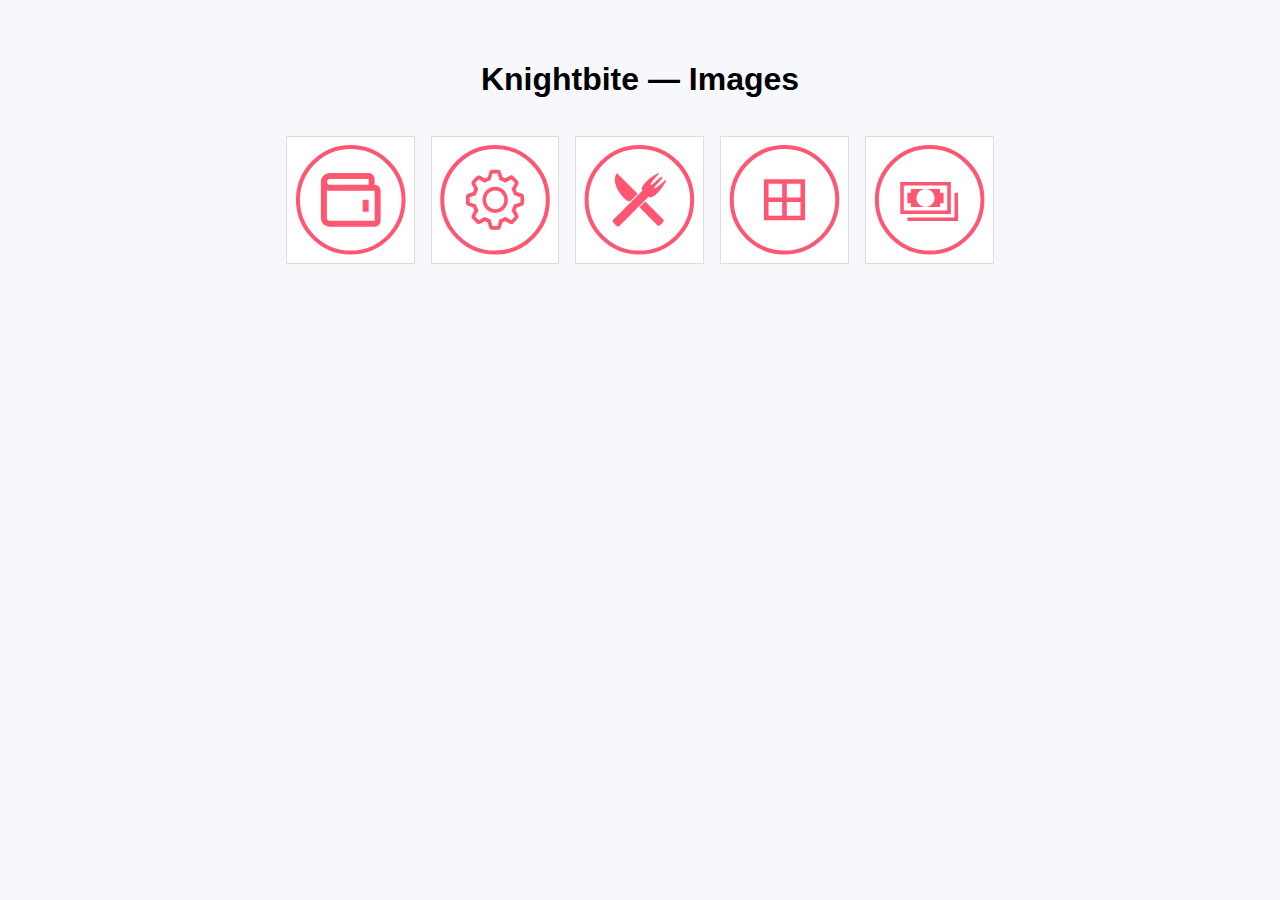
<file: index.html>
<!doctype html>
<html lang="en">
<head>
  <meta charset="utf-8" />
  <meta name="viewport" content="width=device-width,initial-scale=1" />
  <title>Knightbite</title>
  <style>
    body{font-family:Arial,Helvetica,sans-serif;display:flex;flex-wrap:wrap;gap:16px;
         padding:32px;justify-content:center;background:#f7f8fb}
    img{max-width:300px;height:auto;border:1px solid #ddd;padding:8px;background:#fff}
    h1{width:100%;text-align:center}
  </style>
</head>
<body>
  <h1>Knightbite — Images</h1>
  <img src="./1.svg" alt="1" />
  <img src="./2.svg" alt="2" />
  <img src="./3.svg" alt="3" />
  <img src="./4.svg" alt="4" />
  <img src="./5.svg" alt="5" />
</body>
</html>
</file>
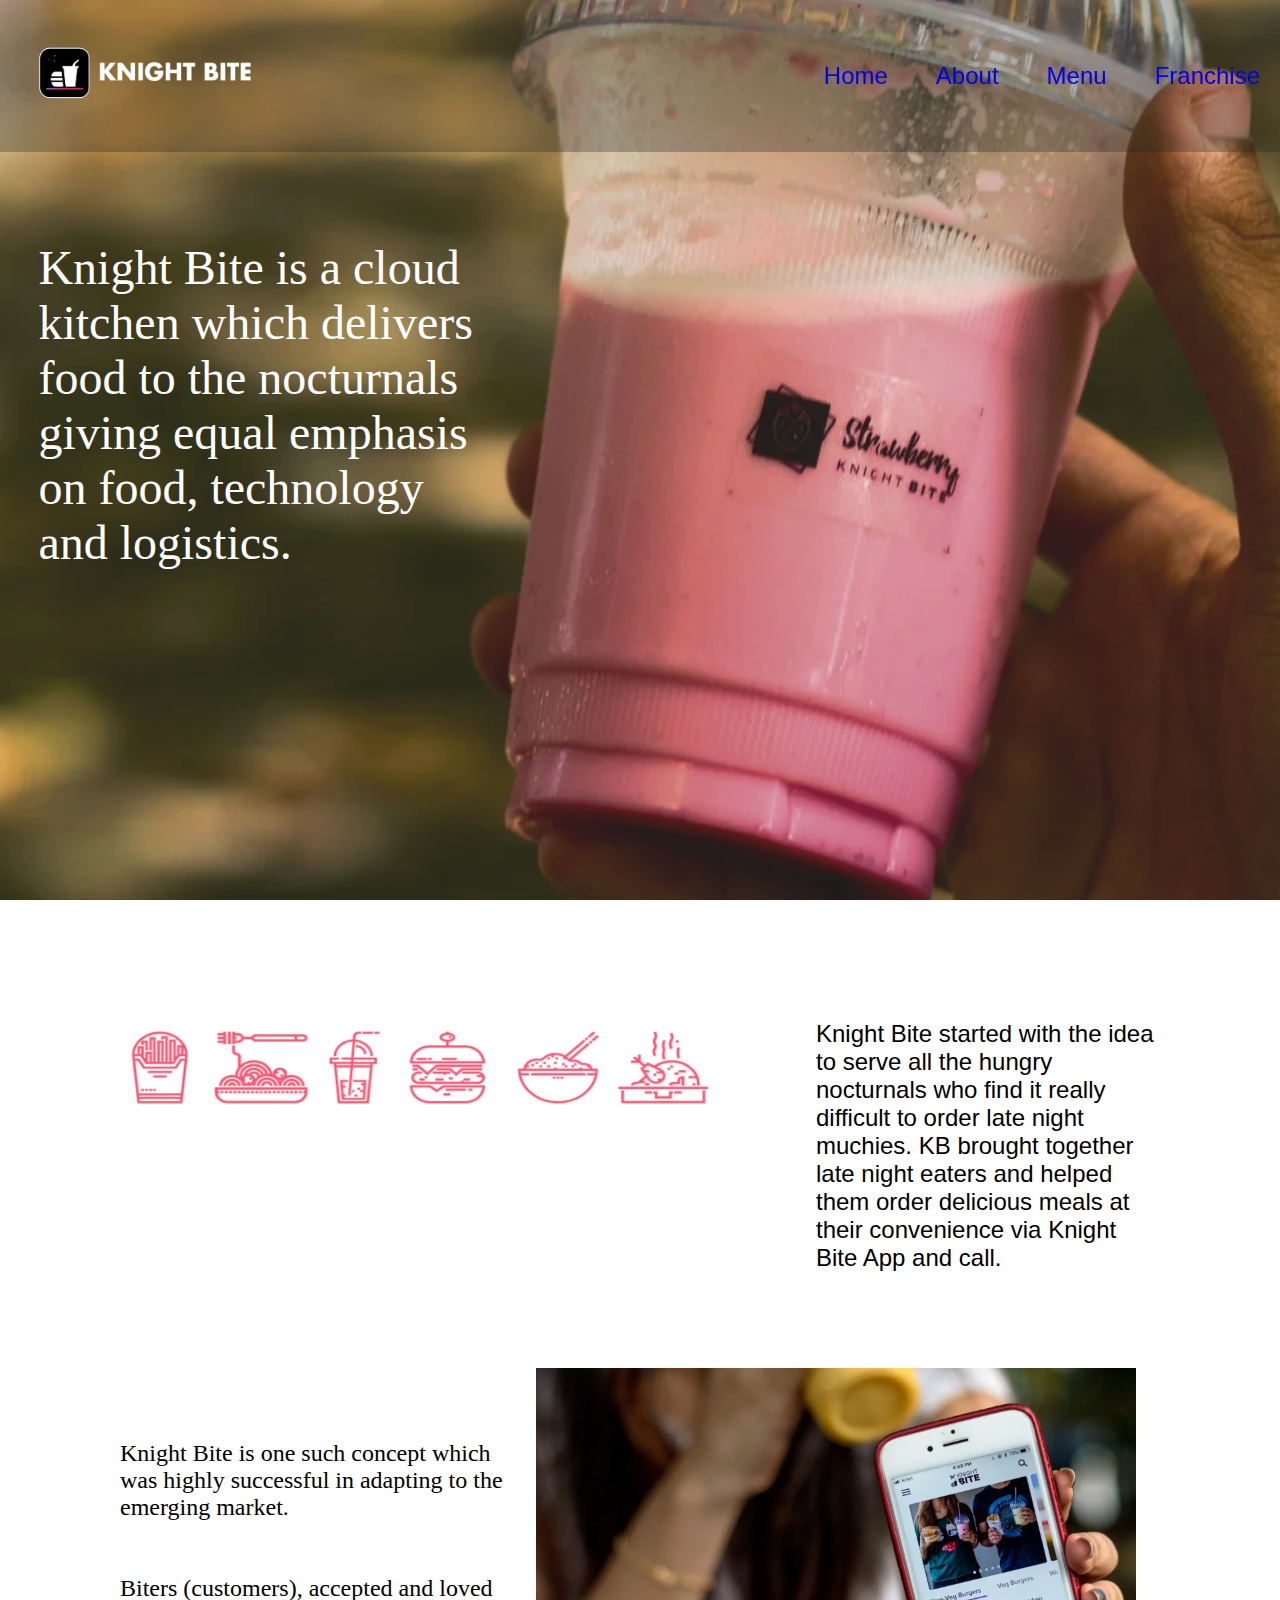
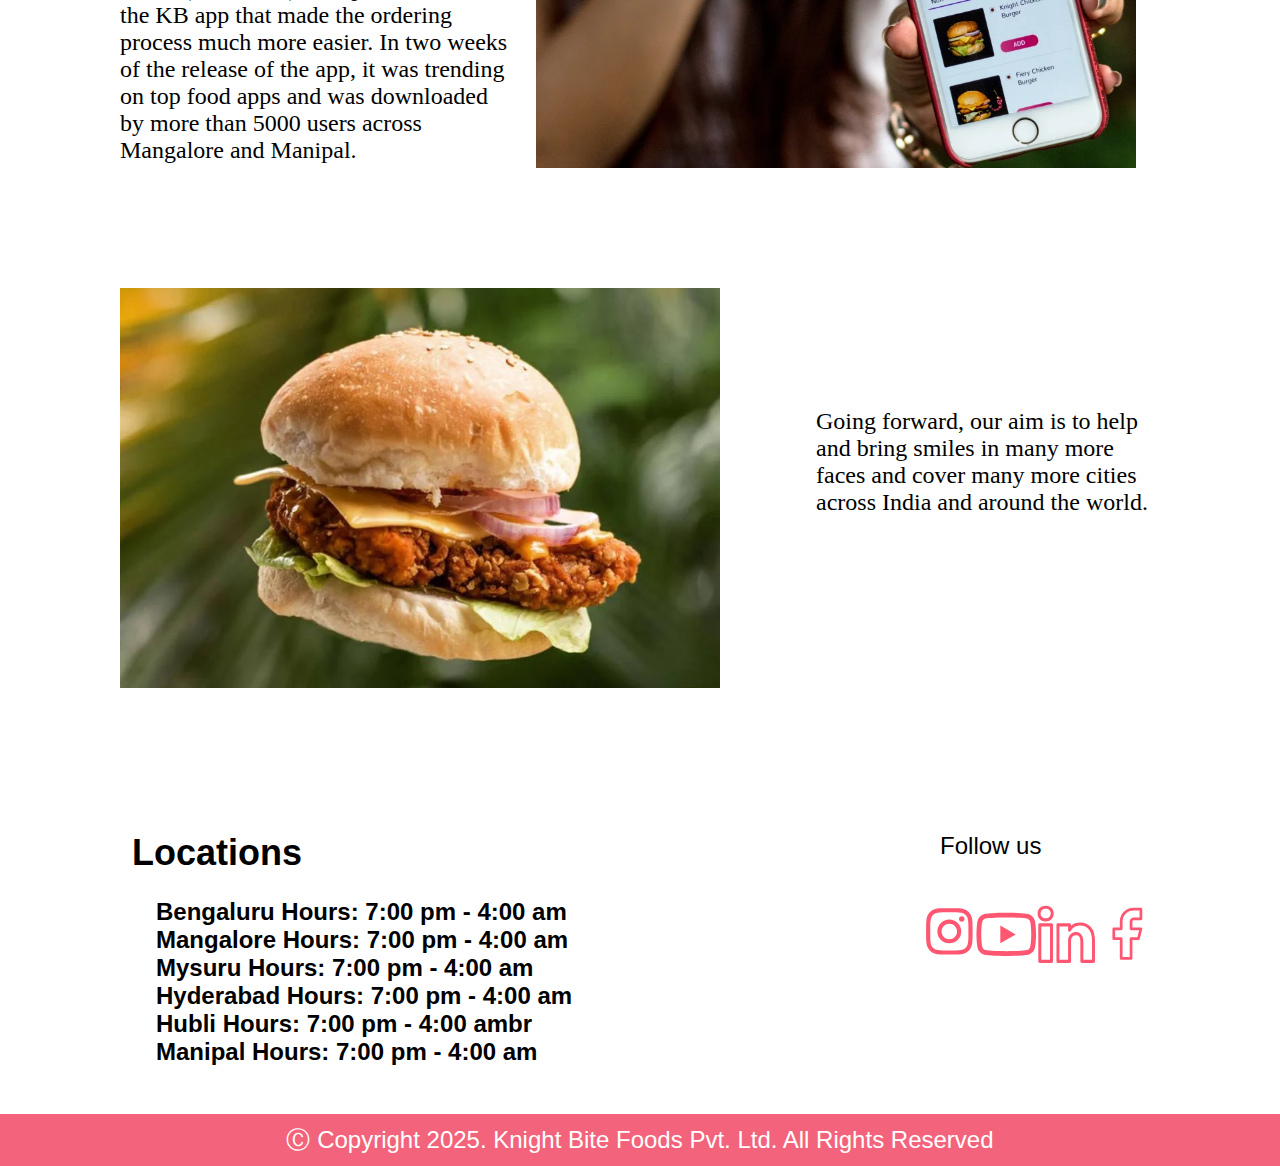
<file: about.html>
<!DOCTYPE html>
<html lang="en">
<head>
    <meta charset="UTF-8">
    <meta name="viewport" content="width=device-width, initial-scale=1.0">
    <title>About</title><link rel="stylesheet" href="about.css">
</head>
<body>
  <div class="container">
        <header>
            <nav>
                <div class="logo">
                    <img src="./kb_logo_new_2.png" alt="">
                </div>
                <ul class="nav-links">
                    <li><a href="./kinghtbite.html">Home</a></li>
                    <li><a href="./about.html">About</a></li>
                    <li><a href="./menu.html">Menu</a></li>
                    <li><a href="./franchise.html">Franchise</a></li>
                </ul>
            </nav><div class="page1">
                <p>Knight Bite is a cloud <br> kitchen which delivers <br>food to the nocturnals <br> giving equal emphasis <br> on food, technology <br> and logistics.</p>
            </div>
        </header>
        <div class="page2">
            <div class="page3">
                <img src="./food-strip.webp" alt="">
                <p>Knight Bite started with the idea to serve all the hungry nocturnals who find it really difficult to order late night muchies. KB brought together late night eaters and helped them order delicious meals at their convenience via Knight Bite App and call.</p>
            </div>
            <div class="page4">
            <p>Knight Bite is one such concept which was highly successful in adapting to the emerging market.<br><br><br>
        Biters (customers), accepted and loved the KB app that made the ordering process much more easier. In two weeks of the release of the app, it was trending on top food apps and was downloaded by more than 5000 users across Mangalore and Manipal.</p>
            <img class="imm" src="./app-menu.webp" alt="">
        </div>
        <div class="page5">
            <img src="./burger.webp" alt="">
            <p>Going forward, our aim is to help and bring smiles in many more faces and cover many more cities across India and around the world.</p>
        </div>
        </div>
        <div class="page7">
        <div class="page6">
            <h1>Locations <br>
            <p> <b> Bengaluru Hours:</b> 7:00 pm - 4:00 am <br>
        <b>Mangalore Hours:</b> 7:00 pm - 4:00 am <br>
        <b>Mysuru Hours:</b> 7:00 pm - 4:00 am <br>
        <b>Hyderabad Hours:</b> 7:00 pm - 4:00 am <br>
        <b>Hubli Hours:</b> 7:00 pm - 4:00 ambr <br>
        <b>Manipal Hours:</b> 7:00 pm - 4:00 am </h1></p>
        <div class="ab">
        <p>Follow us</p>
        <img src="./instagram.svg" alt=""><img src="./youtube.svg" alt=""><img src="./linkedin.svg" alt=""><img src="./facebook.svg" alt=""></div>
        </div>
    </div>
     <footer>
        Ⓒ Copyright 2025. Knight Bite Foods Pvt. Ltd. All Rights Reserved
        </footer>
    </div>
</body>
</html>
</file>
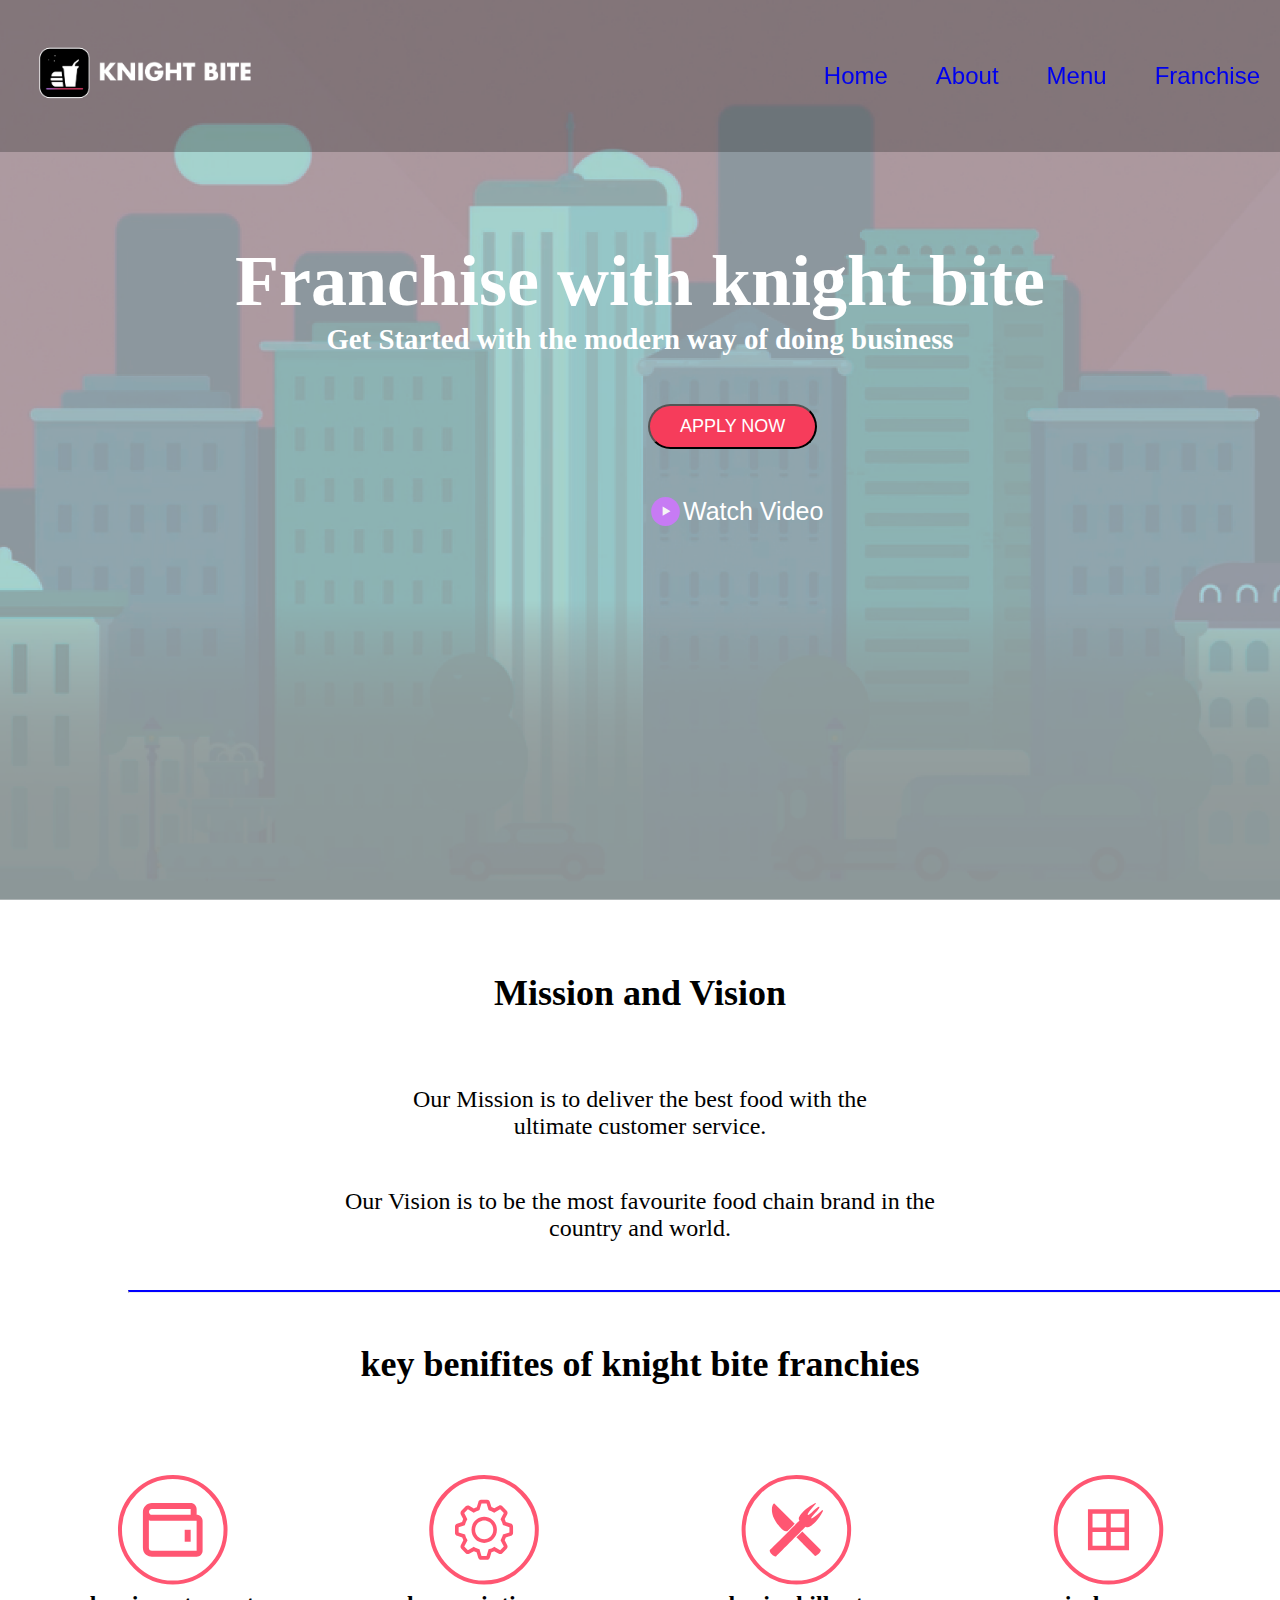
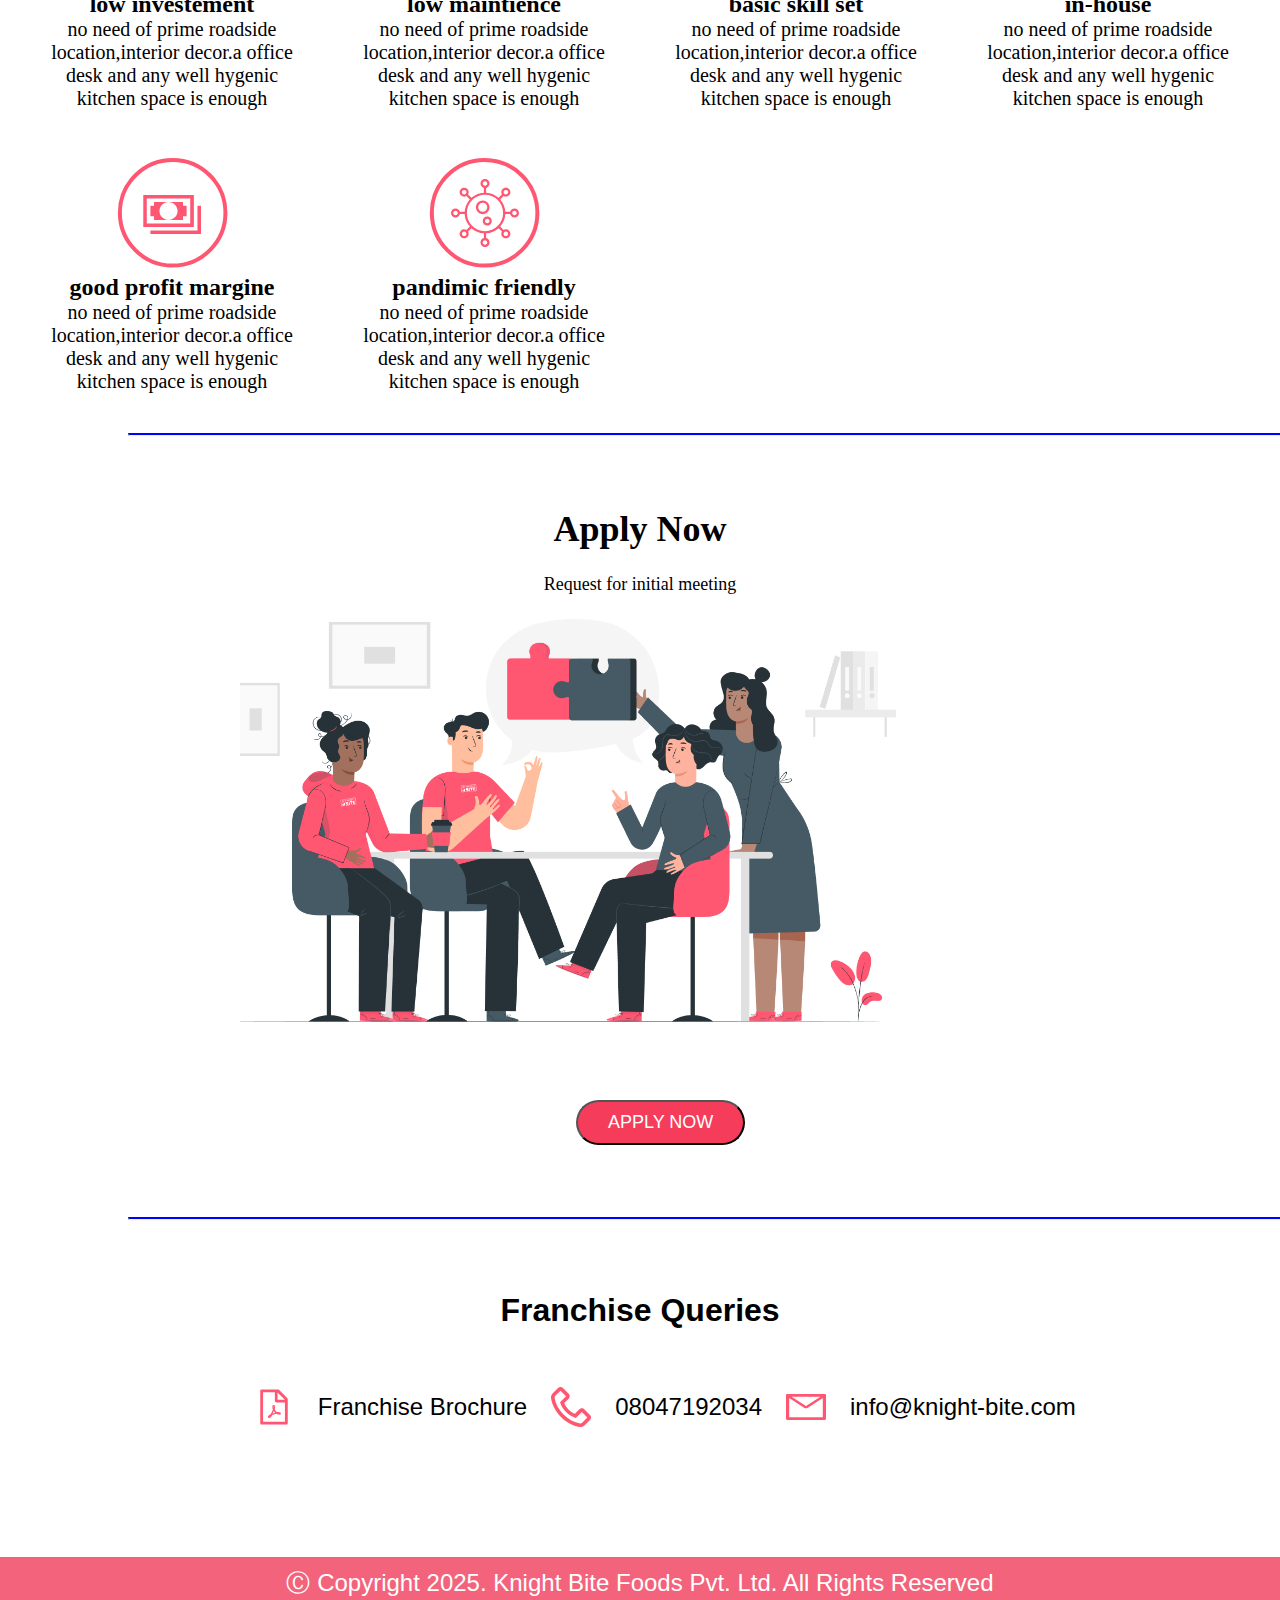
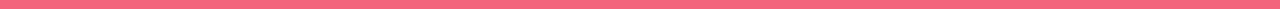
<file: franchise.html>
<!DOCTYPE html>
<html lang="en">
<head>
    <meta charset="UTF-8">
    <meta name="viewport" content="width=device-width, initial-scale=1.0">
    <title>Franchise</title><link rel="stylesheet" href="franchise.css">
</head>
<body>
    <div class="container">
        <header>
            <nav>
                <div class="logo">
                    <img src="./kb_logo_new_2.png" alt="">
                </div>
                <ul class="nav-links">
                    <li><a href="./kinghtbite.html">Home</a></li>
                    <li><a href="./about.html">About</a></li>
                    <li><a href="./menu.html">Menu</a></li>
                    <li><a href="./franchise.html">Franchise</a></li>
                </ul>
            </nav><div class="header-content">
            <h1>Franchise with knight bite</h1>
            <h2>Get Started with the modern way of doing business</h2>
            <div class="butt"><button>APPLY NOW</button></div>
            </div>
            <div class="video">
                <img src="./media-email-btn.svg" alt=""><p>Watch Video</p>
            </div>
            </header>

            <div class="mission">
                <h1>Mission and Vision</h1>
                <p>Our Mission is to deliver the best food with the <br> ultimate customer service.</p>
                <p>Our Vision is to be the most favourite food chain brand in the <br> country and world.</p>
            </div>

            <hr>

    <div class="main">
        <h1>key benifites of knight bite franchies</h1>
        <div class="main2">
            <div class="section-1">
                <img src="./1.svg" alt="">
                <h2>low investement</h2>
                <p>no need of prime roadside location,interior decor.a office desk and any well hygenic kitchen space is enough</p>
            </div>
            <div class="section-2">
                <img src="./2.svg" alt="">
                <h2>low maintience</h2>
               <p> no need of prime roadside location,interior decor.a office desk and any well hygenic kitchen space is enough</p>
            </div>
            <div class="section-3">
                <img src="./3.svg" alt="">
                <h2>basic skill set</h2>
                <p>no need of prime roadside location,interior decor.a office desk and any well hygenic kitchen space is enough</p>
            </div>
            <div class="section-4">
                <img src="./4.svg" alt="">
                <h2>in-house</h2>
                <p>no need of prime roadside location,interior decor.a office desk and any well hygenic kitchen space is enough</p>
            </div>
            <div class="section-5">
                <img src="./5.svg" alt="">
                <h2>good profit margine</h2>
                <p>no need of prime roadside location,interior decor.a office desk and any well hygenic kitchen space is enough</p>
            </div>
            <div class="section-6">
                <img src="./pandemic_ic.svg" alt="">
                <h2>pandimic friendly</h2>
                <p>no need of prime roadside location,interior decor.a office desk and any well hygenic kitchen space is enough</p>
            </div>
            </div>
             </div>
        <hr>
        <div class="apply">
            <h1>Apply Now</h1>
            <p>Request for initial meeting</p>
            <img src="./apply-grid.png" alt="">
        </div>
               <div class="but"><button>APPLY NOW</button></div>    
               <hr> 
               <div class="feature">
                <h1>Franchise Queries</h1><div class="frr">
                <img src="./footer-1.svg" alt=""><p>Franchise Brochure</p>
                <img src="./footer-3.svg" alt=""><p>08047192034</p>
                <img src="./footer-2.svg" alt=""><p>info@knight-bite.com</p></div>
               </div>

        </div>
         <footer>
        Ⓒ Copyright 2025. Knight Bite Foods Pvt. Ltd. All Rights Reserved
        </footer>
</body>
</html>
</file>
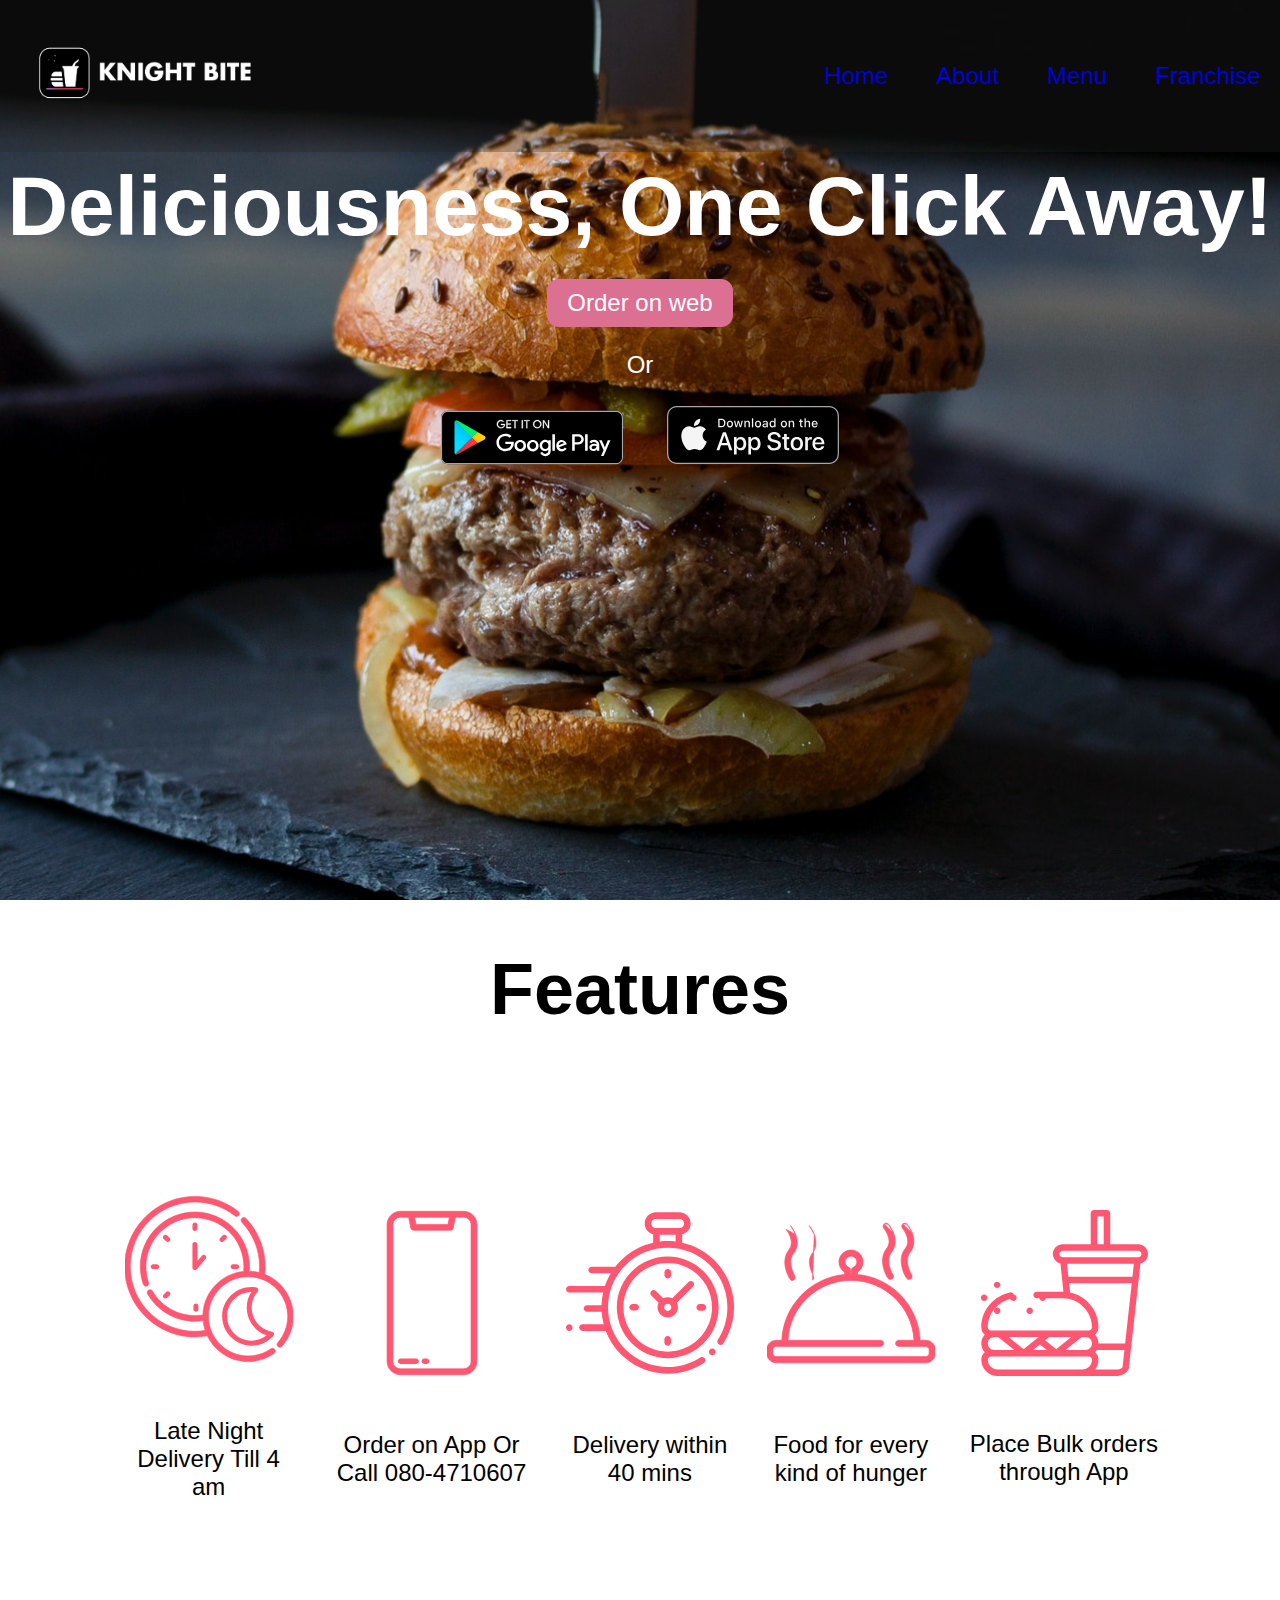
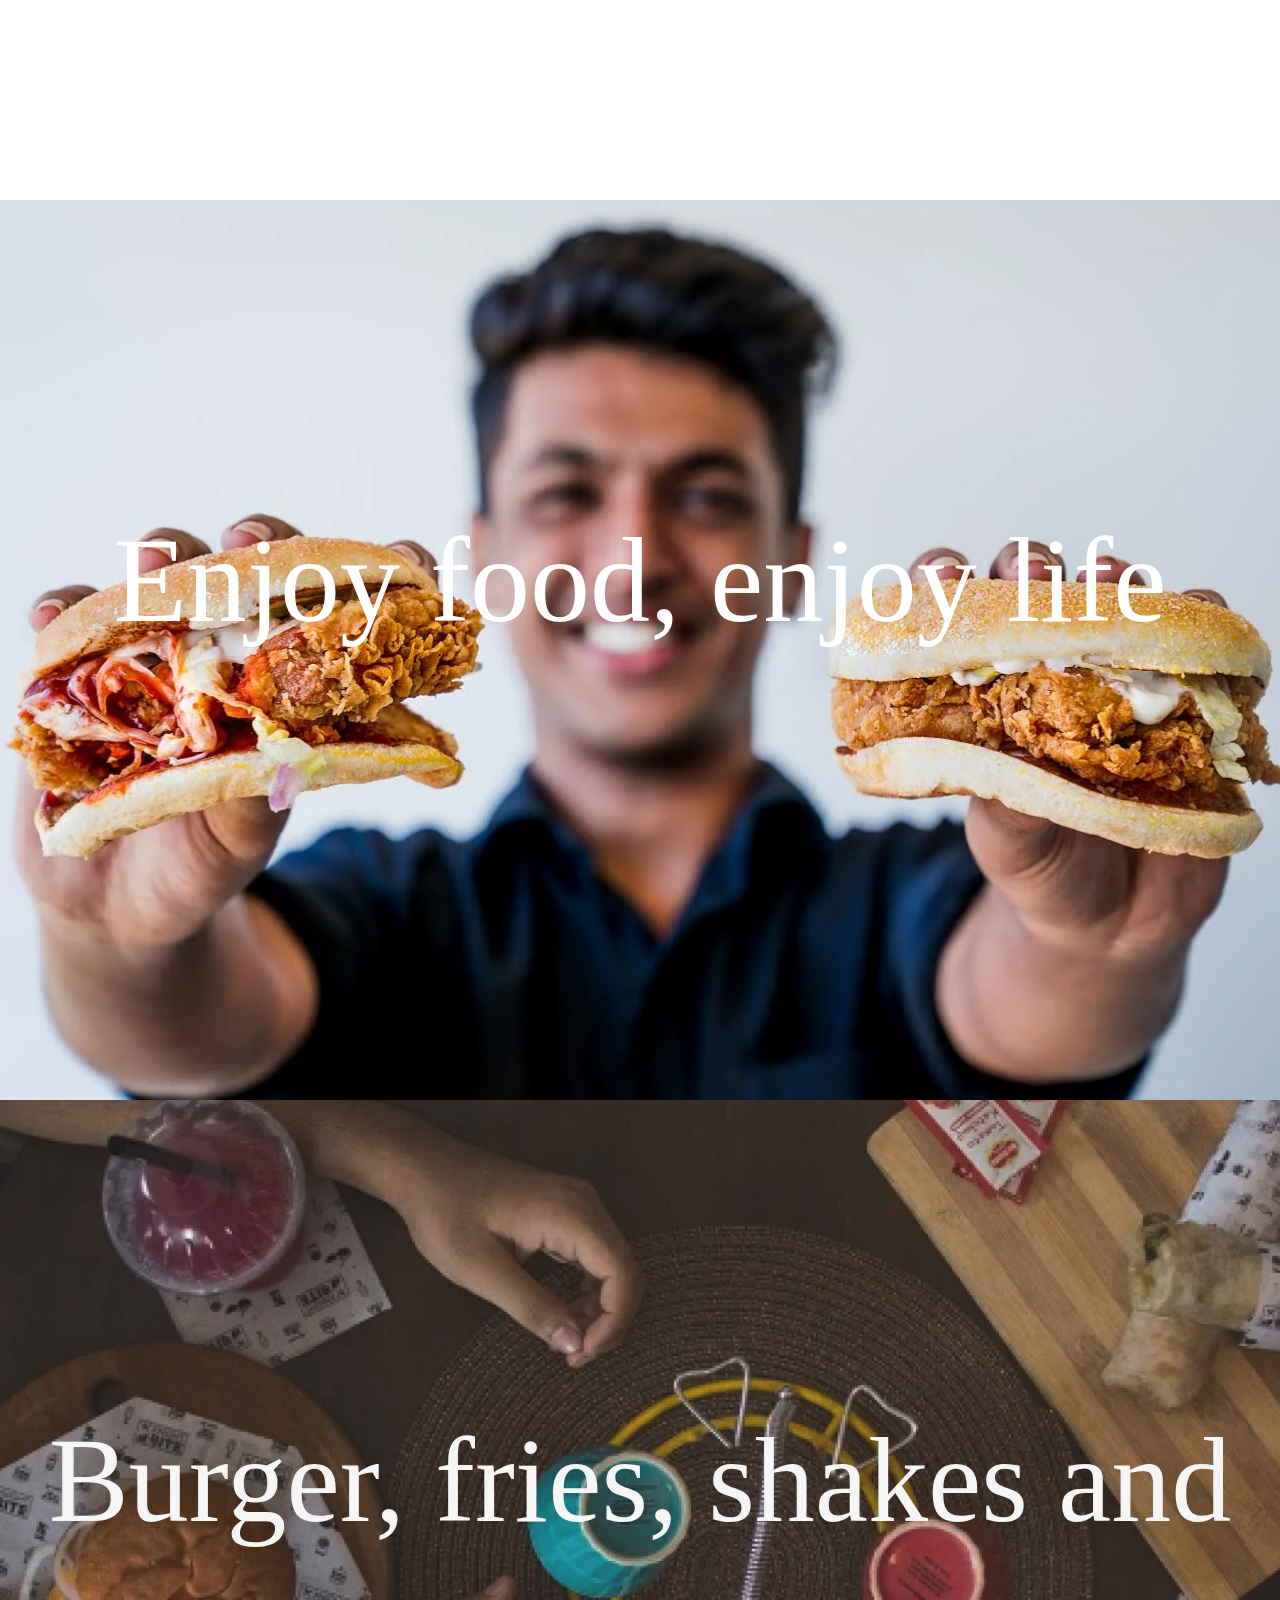
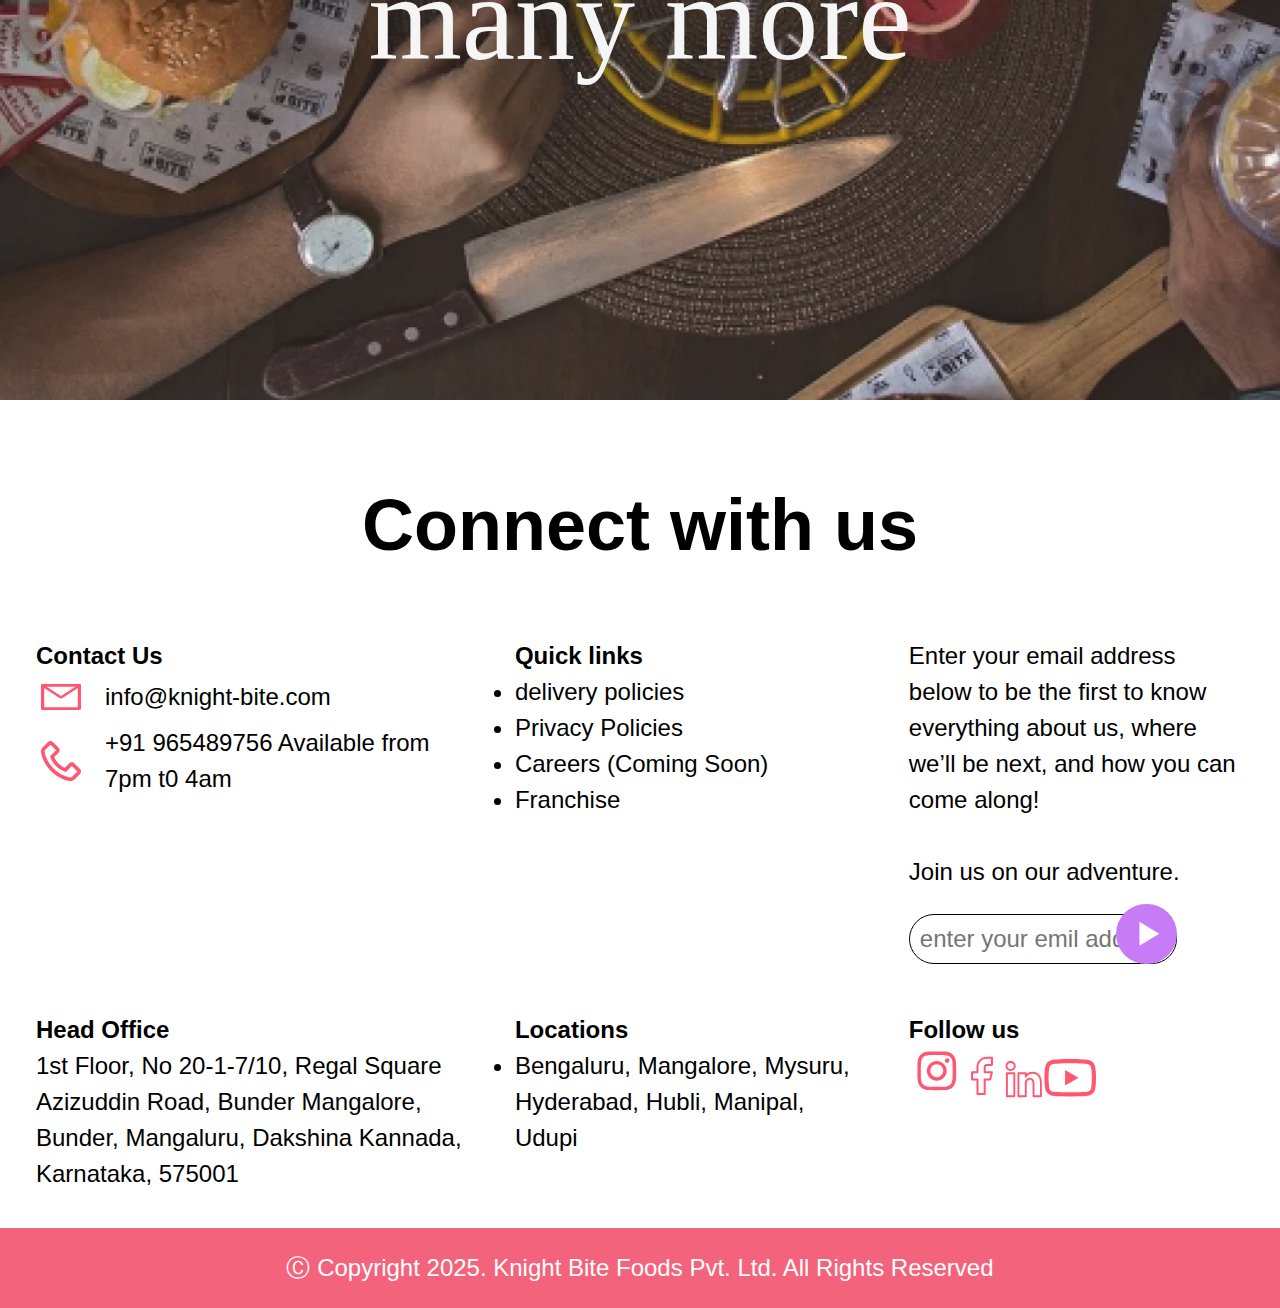
<file: kinghtbite.html>
<!DOCTYPE html>
<html lang="en">
<head>
    <meta charset="UTF-8">
    <meta name="viewport" content="width=device-width, initial-scale=1.0">
    <title>knight-bite</title><link rel="stylesheet" href="knightbite.css">
</head>
<body>
    <div class="container">
        <header>
            <nav>
                <div class="logo">
                    <img src="./kb_logo_new_2.png" alt="">
                </div>
                <ul class="nav-links">
                    <li><a href="./kinghtbite.html">Home</a></li>
                    <li><a href="./about.html">About</a></li>
                    <li><a href="./menu.html">Menu</a></li>
                    <li><a href="./franchise.html">Franchise</a></li>
                </ul>
            </nav>
            <div class="header-content">
                <h1>Deliciousness, One Click Away!</h1>
                <a href="#">Order on web</a>
                <p>Or</p>
                <div class="playstore">
                    <img src="./google-play-badge.svg" alt="">
                    <img src="./ios-store.svg" alt="ios-store">
                </div>
            </div>
        </header>
        <div class="features">
            <h1>Features</h1>
            <div class="inner">
                <div>
                    <img src="./feature-1.svg" alt="">
                    <p>Late Night Delivery Till 4 am</p>
                </div>
                <div>
                    <img src="./feature-2.svg" alt="">
                    <p>Order on App Or Call 080-4710607</p>
                </div>
                <div>
                    <img src="./feature-3.svg" alt="">
                    <p>Delivery within 40 mins</p>
                </div>
                <div>
                    <img src="./feature-4.svg" alt="">
                    <p>Food for every kind of hunger</p>
                </div>
                <div>
                    <img src="./feature-5.svg" alt="">
                    <p>Place Bulk orders through App</p>
                </div>
            </div>
        </div><div class="page4">
        <header class="page3">
            <p>Enjoy food, enjoy life</p>
        </header></div>
        <div class="page5">
            <header class="page6">
                <p>Burger, fries, shakes and many more</p>
            </header>
        </div>
        
        <div class="connect">
            <h2>Connect with us</h2>
            <div class="grid">
                <div>
                    <h1>Contact Us</h1>
                    <div class="d-flex">
                    <img src="./mail_icon.svg" alt="">
                    <p>info@knight-bite.com</p>
                    </div>
                    <div class="d-flex">
                        <img src="./phone_icon.svg" alt="">
                        <p>+91 965489756 Available from 7pm t0 4am</p>
                    </div>
                </div>
                <div>
                    <h1>Quick links</h1>
                    <ul>
                        <li>delivery policies</li>
                        <li>Privacy Policies</li>
                        <li>Careers (Coming Soon)</li>
                        <li>Franchise</li>
                    </ul>
                </div>
                <div style="position: relative;">
                    <p>Enter your email address below to be the first to know everything about us, where we’ll be next, and how you can come along!</p><br>
                    <p>Join us on our adventure.</p>
                    <div class="email-sec">
                        <input type="email" placeholder="enter your emil address">
                        <img id="e-mail" src="./email-btn.svg" alt="">

                    </div>
                    </div>

                <div>
                    <h1>Head Office</h1>
                    <p>1st Floor, No 20-1-7/10, Regal Square Azizuddin Road, Bunder Mangalore, Bunder, Mangaluru, Dakshina Kannada, Karnataka, 575001</p>
                </div>
                <div>
                    <h1>Locations</h1>
                    <li>Bengaluru, Mangalore, Mysuru, Hyderabad, Hubli, Manipal, Udupi</li>
                </div>
                <div>
                    <h1>Follow us</h1>
                    <div class="social-media">
                        <img src="./instagram.svg" alt=""><img src="./facebook.svg" alt=""><img src="./linkedin.svg" alt=""><img src="./youtube.svg" alt="">
                    </div>
                </div>
            </div>
        </div>
        <footer>
        Ⓒ Copyright 2025. Knight Bite Foods Pvt. Ltd. All Rights Reserved
        </footer>
    </div>
</body>
</html>
</file>
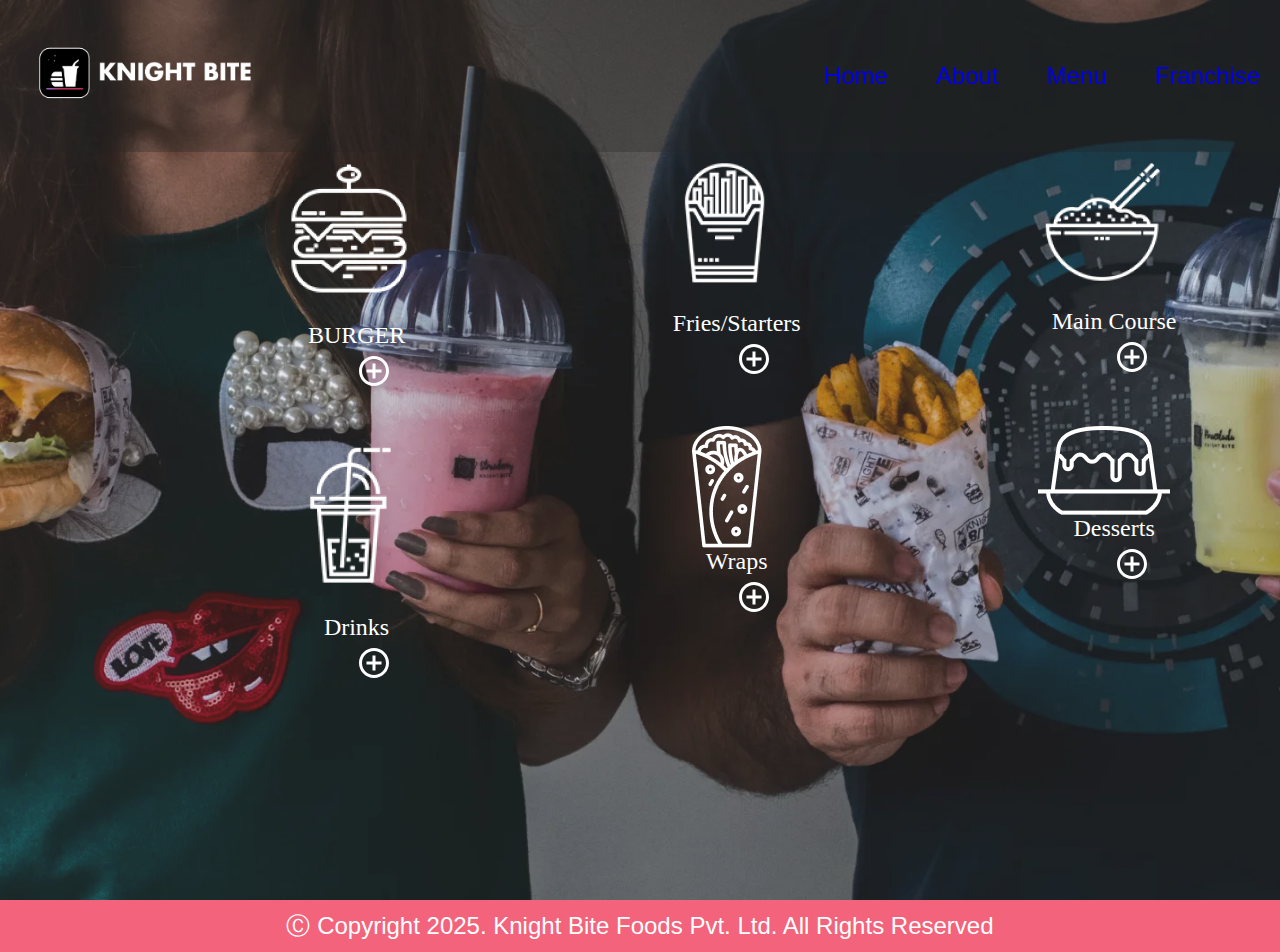
<file: menu.html>
<!DOCTYPE html>
<html lang="en">
<head>
    <meta charset="UTF-8">
    <meta name="viewport" content="width=device-width, initial-scale=1.0">
    <title>Menu</title><link rel="stylesheet" href="menu.css">
</head>
<body>
    <div class="container">
        <header>
            <nav>
                <div class="logo">
                    <img src="./kb_logo_new_2.png" alt="">
                </div>
                <ul class="nav-links">
                    <li><a href="./kinghtbite.html">Home</a></li>
                    <li><a href="./about.html">About</a></li>
                    <li><a href="./menu.html">Menu</a></li>
                    <li><a href="./franchise.html">Franchise</a></li>
                </ul>
            </nav>
            <div class="header">
        <div class="a1"><img src="./burger-icon.png" alt="">
        <p> BURGER</p>
        <img id="aa" src="./add-icon.svg" alt=""></div>

        <div class="a1"><img src="./starters-icon.png" alt="">
        <p> Fries/Starters</p>
        <img id="aa" src="./add-icon.svg" alt=""></div>

        <div class="a1"><img src="./main-course-icon.png" alt="">
        <p> Main Course</p>
        <img id="aa" src="./add-icon.svg" alt=""></div>
        <div class="a1"><img src="./drinks-icon.png" alt="">
        <p>Drinks</p>
        <img id="aa" src="./add-icon.svg" alt=""></div>

        <div class="a1"><img id="b1" src="./wrap-icon.png" alt="">
        <p> Wraps</p>
        <img id="aa" src="./add-icon.svg" alt=""></div>

        <div class="a1"><img id="c1" src="./desserts-icon.png" alt="">
        <p> Desserts</p>
        <img id="aa" src="./add-icon.svg" alt=""></div>
    </div>
        </header>
        </div>
        <footer>
        Ⓒ Copyright 2025. Knight Bite Foods Pvt. Ltd. All Rights Reserved
        </footer>
</body>
</html>
</file>
<file: about.css>
*{
    margin: 0%;
    padding:0%;
    box-sizing: border-box;
    font-size: 24px;
    font-family: sans-serif;
}
header{
    background: url(./banner.webp) no-repeat center/cover;
    height: 100vh;
}
nav{
    display: flex;
    justify-content: space-between;
    align-items: center;
    background-color: rgba(35, 36, 36, 0.3);
    padding: 20px 20px;
    position: fixed;
    top: 0%;
    right: 0px;
    width: 100%;
}
nav .logo {
    width: 20%;
}
nav .logo img{
    width: 100%;
}
.nav-links {
    display: flex;
    list-style: none;
    gap: 2rem;
}
.nav-links a{
    text-decoration: none;
}

.header-content{
    display: flex;
    flex-direction: column;
    justify-content: center;
    align-items: center;
    color: white;
    gap: 1rem;
    height: 70vh;


}
.header-content h1{
    font-size: 3.5rem;
}
.header-content a{
    background-color:palevioletred;
    padding: 10px 20px;
    border-radius: .5rem;
    color: white;
    text-decoration: none;

}
.page1 p{
    color: white;
    font-size:2rem;
    text-align: left;
    padding:10rem;
    padding-left: 3%;
    font-family: cursive;
}


.page2{
    padding: 5rem;
    padding-top: 5rem;
}
.page3{
    display: grid;
    grid-template-columns: auto auto;
    gap:4rem;
    font-family: Georgia, 'Times New Roman', Times, serif;
}
.page3 img{
    height: 100px;
    width: 600px;
}
.page4{
    display: grid;
    grid-template-columns: auto auto auto;
    gap:4rem;
    padding-top: 4rem;
    gap: 1rem;
}
.page4 img{
    height: 400px;
    width: 600px;
}
.page4 p{
    padding-top: 3rem;
    font-family: Georgia, 'Times New Roman', Times, serif;
}
.imm{
    margin-bottom: 2rem;
}

.page5{
    display: grid;
    grid-template-columns: auto auto;
    gap:4rem;
    padding-top: 3rem;
}
.page5 img{
    height: 400px;
    width: 600px;
}
.page5 p{
    padding-top: 5rem;
    font-family: Georgia, 'Times New Roman', Times, serif;
}
.page6{
    padding-left: 4.5rem;
}
.page6 h1{
    padding:1rem ;
    font-size: 1.5rem;
}
.page6 p{
    padding: 1rem;
}
.page6{
    display: grid;
    grid-template-columns: auto auto auto;
}
.ab img{
    width: 60px;
    height: 100px;
}
footer{
    background-color: rgb(243, 100, 124);
    padding: 10px;
    text-align: center;
    color: white;
}
@media (max-width:576px){
    *{
        font-size: 20px;;
    }
    nav{
        display: flex;
        flex-direction: column;
        align-items: center;
        justify-content: center;
    }
    .nav-links a{
        color: antiquewhite;
    }

    nav .logo{
        width: 50%;
        margin: auto;
    }
    .header-content h1{
        font-size: 2.5rem;
        text-align: center;
    }
    .header-content{
       gap: 2rem;
       height: 100vh;
    }
    img[alt="ios-store"]{
        height: 2.7rem;
    }
    .features .inner{
        flex-direction: column;
        margin-top:2rem;
    }
    .page1 p{
        font-size: 25px;
        text-align: center;
        padding: 20px 40px ;
        padding-top: 13rem;
    }
    .page3 {
        display: grid;
        grid-template-columns: auto;

    }
    .page3 img{
        width: 250px;
        padding-right: 30%;

    }
    .page3 p{
        font-size: large;
        text-align: left;
        padding-left: 0%;
    }
    .page4{
        display: grid;
        grid-template-columns: auto;
        padding: 0%;
    }
    .page4 img{
        width: 250px;
        height: 200px;
        padding-right: 30%;

    }
       .page4 p{
        font-size: large;
        text-align: left;
        padding-left: 0%;}

    .page5{
        display: grid;
        grid-template-columns: auto;
        padding: 0%;
    }
    .page5 img{
        width: 250px;
        height: 200px;
        padding-right: 30%;

    }
       .page5 p{
        font-size: large;
        text-align: left;
        padding-top: 0%;
    }
    .page6{
        display: grid;
        grid-template-columns: auto auto;
    }
    .page6 p{
        text-align: left;
        padding-left: 0%;
    }
  
}
</file>
<file: franchise.css>
*{
    margin: 0%;
    padding:0%;
    box-sizing: border-box;
    font-size: 24px;
    font-family: sans-serif;
}
header{
    background: url(./video-bg.png) no-repeat center/cover;
    height: 100vh;
}
nav{
    display: flex;
    justify-content: space-between;
    align-items: center;
    background-color: rgba(35, 36, 36, 0.3);
    padding: 20px 20px;
    position: fixed;
    top: 0%;
    right: 0px;
    width: 100%;
}

nav .logo {
    width: 20%;
}
nav .logo img{
    width: 100%;
}
.nav-links {
    display: flex;
    list-style: none;
    gap: 2rem;
}
.nav-links a{
    text-decoration: none;
}

.header-content h1{
    color: white;
    text-align: center;
    font-size: 3rem;
    padding-top: 10rem;
    font-family:serif;

}
.header-content h2{
    color: white;
    text-align: center;
    font-size: 1.2rem;
    font-family: serif;
}
.butt{
    padding-left: 27rem;
    padding-top: 2rem;
}
.butt button{
    background-color: rgb(246, 60, 91);
    color: white;
    justify-content: center;
    padding:10px 30px;
    border-radius: 30px;
    font-size: large;
    font-family:Arial, Helvetica, sans-serif;
}
.video{
    padding-left: 27rem;
    padding-top: 2rem;
    display: flex;
}
.video img{
    width: 35px;
    height: 35px;
    padding-bottom: 1%;
}
.video p{
    font-size: 25px;
    color: white;
}
.mission h1{
    text-align: center;
    padding: 3rem;
    font-size: 1.5rem;
    font-family: cursive;
}
.mission p{
    text-align: center;
    font-family: cursive;
    padding-bottom: 2rem;
}
hr{
    width: 99%;
    height: 2px;
    width: 50rem;
    margin-left: 10%;
    color: blue;
    border-top: solid blue 2px;
}
.main h1{
    text-align: center;
    padding: 50px;
    font-size: 1.5rem;
    font-family: cursive;
}

.main2{
    display: grid;
    grid-template-columns: auto auto auto auto;
    padding: 40px;
    gap: 2rem;
    text-align: center;
}
.main2 p{
    font-family: cursive;
    font-size: 20px;
}
.main h2{
    font-family: cursive;
}
.apply h1{
    color: black;
    text-align: center;
    padding-top: 3rem;
    font-size: 1.5rem;
    font-family: cursive;
}
.apply p{
    text-align: center;
    padding: 1rem;
    font-size: 18px;
    font-family: cursive;
}
.apply img{
    width: 70%;
    height: 40%;
    padding-left: 10rem;
}
.but button{
    background-color: rgb(246, 60, 91);
    color: white;
    padding:10px 30px;
    border-radius: 30px;
    font-size: large;
    font-family:Arial, Helvetica, sans-serif;
    justify-content: center;
}
.but{
    padding: 3rem;
    padding-left: 45%;
}
footer{
    background-color: rgb(243, 100, 124);
    padding: 10px;
    text-align: center;
    color: white;
}
.feature{
    text-align: center;
    padding: 3rem;
}
.feature h1{
    font-size: xx-large;
}
.feature img{
    width: 40px;
    height: 60px;
}
.frr{
    display: flex;
    align-items: center;
    gap: 1rem;
    padding: 2rem;
    padding-left: 16%;
}
@media (max-width:576px){
    *{
        font-size: 20px;;
    }
    nav{
        display: flex;
        flex-direction: column;
        align-items: center;
        justify-content: center;
    }
    .nav-links a{
        color: antiquewhite;
    }

    nav .logo{
        width: 50%;
        margin: auto;
    }
    .header-content h1{
        font-size: 2.5rem;
        text-align: center;
    }
    .header-content{
       gap: 2rem;
       height: 100vh;
    }
    img[alt="ios-store"]{
        height: 2.7rem;
    }
    .features .inner{
        flex-direction: column;
        margin-top:2rem;
    }
    .header-content h1{
        font-size: 50px;
        font-family: cursive;
   }
    .header-content h2{
        font-size: 30px;
        font-family: cursive;
    }
    .butt{
        padding-left: 30%;
    }
    .video {
        padding: 3rem;
        padding: 10px 100px; 

    }
    .video p{
        color: black;
    }
    .main2{
        display: grid;
        grid-template-columns: auto auto ;
    }
    .but{
        padding:10px 100px;
    }
    
    .frr{
        display: flex;
        flex-direction: column;
    }
    hr{
        width: 300px;
    }
}
</file>
<file: knightbite.css>
*{
    margin: 0%;
    padding:0%;
    box-sizing: border-box;
    font-size: 24px;
    font-family: sans-serif;
}
header{
    background: url(./app-link-background.svg) no-repeat center/cover;
    height: 100vh;
}
nav{
    display: flex;
    justify-content: space-between;
    align-items: center;
    background-color: rgba(35, 36, 36, 0.3);
    padding: 20px 20px;
    position: fixed;
    top: 0%;
    right: 0px;
    width: 100%;
}


nav .logo {
    width: 20%;
}
nav .logo img{
    width: 100%;
}
.nav-links {
    display: flex;
    list-style: none;
    gap: 2rem;
}
.nav-links a{
    text-decoration: none;
}

.header-content{
    display: flex;
    flex-direction: column;
    justify-content: center;
    align-items: center;
    color: white;
    gap: 1rem;
    height: 70vh;


}
.header-content h1{
    font-size: 3.5rem;
}
.header-content a{
    background-color:palevioletred;
    padding: 10px 20px;
    border-radius: .5rem;
    color: white;
    text-decoration: none;

}
img[alt="ios-store"]{
    height: 2.4rem;
    padding-left: 20px;
    margin-bottom: 0.2rem;
}
.playstore{
    display: flex;
    align-items: center;
    gap:1rem
}
.features{
    height: 100vh;
}
.features h1{
    font-size: 3rem;
    text-align: center;
    padding: 2rem;
}
.features .inner{
    display: flex;
    justify-content: space-between;
    align-items: center;
    text-align: center;
    gap:1rem;
    height: 60vh;
    padding: 5rem;
}
.features img{
    width: 7rem;
    margin-bottom: 2rem;
}
.page3{
    background-image: url(./banner-1.webp);
}
.page3 p{
    color: white;
    font-size: 5rem;
    font-family:Georgia, 'Times New Roman', Times, serif;
    text-align: center;
    padding-top: 13rem;
}
.page6{
    background-image: url(./banner-2.webp);

}
.page6 p{
    color: whitesmoke;
    font-size: 5rem;
    font-family:Georgia, 'Times New Roman', Times, serif;
    text-align: center;
    padding-top: 13rem;


}

.connect{
    gap: 2rem;
    padding: 1.5rem;
}
.connect h2{
    font-size: 3rem;
    text-align: center;
    padding-top: 2rem;
}
.connect h3{
    font-size: 1.5rem;
}
.connect .grid{
    display: grid;
    grid-template-columns: auto auto auto;
    gap:2rem;
    justify-content: center;
    padding-top: 3rem;
    line-height: 1.5rem;
}
.connect input{
    padding: 10px;
    border-radius: 2rem;
    outline: none;
    border: 1px solid black;
    margin-top: 1rem;
    width: 100%;
}
.email-sec{
    position: relative;
    width: 80%;
}
#e-mail{
    height: 2.5rem;
    position: absolute;
    right:0px;
    bottom: 0px;

}
.d-flex{
    display: flex;
    gap:1rem;
    padding: 5px;
}

@media (max-width:576px){
    *{
        font-size: 20px;;
    }
    nav{
        display: flex;
        flex-direction: column;
        align-items: center;
        justify-content: center;
    }
    nav .logo{
        width: 50%;
        margin: auto;
    }
    .nav-links a{
        color: antiquewhite;
    }

    .header-content h1{
        font-size: 2.5rem;
        text-align: center;
    }
    .header-content{
       gap: 2rem;
       height: 100vh;
    }
    img[alt="ios-store"]{
        height: 2.7rem;
    }
    .features .inner{
        flex-direction: column;
        margin-top:2rem;
    }
    .page4{
        margin-top: 40rem;
    }
    .page3 p{
        font-size: 3rem;
        text-align: center;
        margin-top: 5rem;
    }  
    .page6 p{
        font-size: 3rem;
    }
        
    .connect .grid{
        grid-template-columns: auto;
        justify-content: center;
        align-items: center;
        gap:3rem;
    }
    #e-mail{
        right: 1px;
    }
}
footer{
    background-color: rgb(243, 100, 124);
    padding: 1rem;
    text-align: center;
    color: white;
}
</file>
<file: menu.css>
*{
    margin: 0%;
    padding:0%;
    box-sizing: border-box;
    font-size: 24px;
    font-family: sans-serif;
}
header{
    background: url(./banner3) no-repeat center/cover;
    height: 100vh;
}
nav{
    display: flex;
    justify-content: space-between;
    align-items: center;
    background-color: rgba(35, 36, 36, 0.3);
    padding: 20px 20px;
    position: fixed;
    top: 0%;
    right: 0px;
    width: 100%;
}
nav .logo {
    width: 20%;
}
nav .logo img{
    width: 100%;
}
.nav-links {
    display: flex;
    list-style: none;
    gap: 2rem;
}
.nav-links a{
    text-decoration: none;
}

.header {
    display: grid;
    grid-template-columns: auto auto auto;
    padding-top: 6rem;
    padding-left: 7rem;
    gap: 1rem;
    row-gap: 40px;
}
.header p{
    font-family:cursive;
}
.a1{
    display: flex;
    flex-direction: column;
    align-items: center;
}
.a1 p{
    color: white;
    padding-left: 20px;
    padding-bottom: 2%;
}
.a1 #aa{
    padding-left: 55px;
    height: 30px;
}

.c1{
    padding-top: 10%;
}

footer{
    background-color: rgb(243, 100, 124);
    padding: 10px;
    text-align: center;
    color: white;
}
@media (max-width:576px){
    *{
        font-size: 20px;;
    }
    nav{
        display: flex;
        flex-direction: column;
        align-items: center;
        justify-content: center;
    }
    nav .logo{
        width: 50%;
        margin: auto;
    }
    .nav-links a{
        color: antiquewhite;
    }
    .header-content h1{
        font-size: 2.5rem;
        text-align: center;
    }
    .header-content{
       gap: 2rem;
       height: 100vh;
    }
    img[alt="ios-store"]{
        height: 2.7rem;
    }
    .features .inner{
        flex-direction: column;
        margin-top:2rem;
}

    .header{
        display: grid;
        grid-template-columns: auto auto;
        padding: 1.5rem;
        justify-content: center;
        padding-top: 5rem;
    }
    .a1 img{
        width: 100px;
        height: 100px;
    }
   
    .a1 #aa{
        padding-left: 1rem;
        
    }
    #c1 {
        width: 60px;
    }
    #b1 {
        width: 50px;
    }
    
    .a1{
        display: flex;
        flex-direction: column;
        align-items: center;
        justify-content: center;
    }
}
</file>
